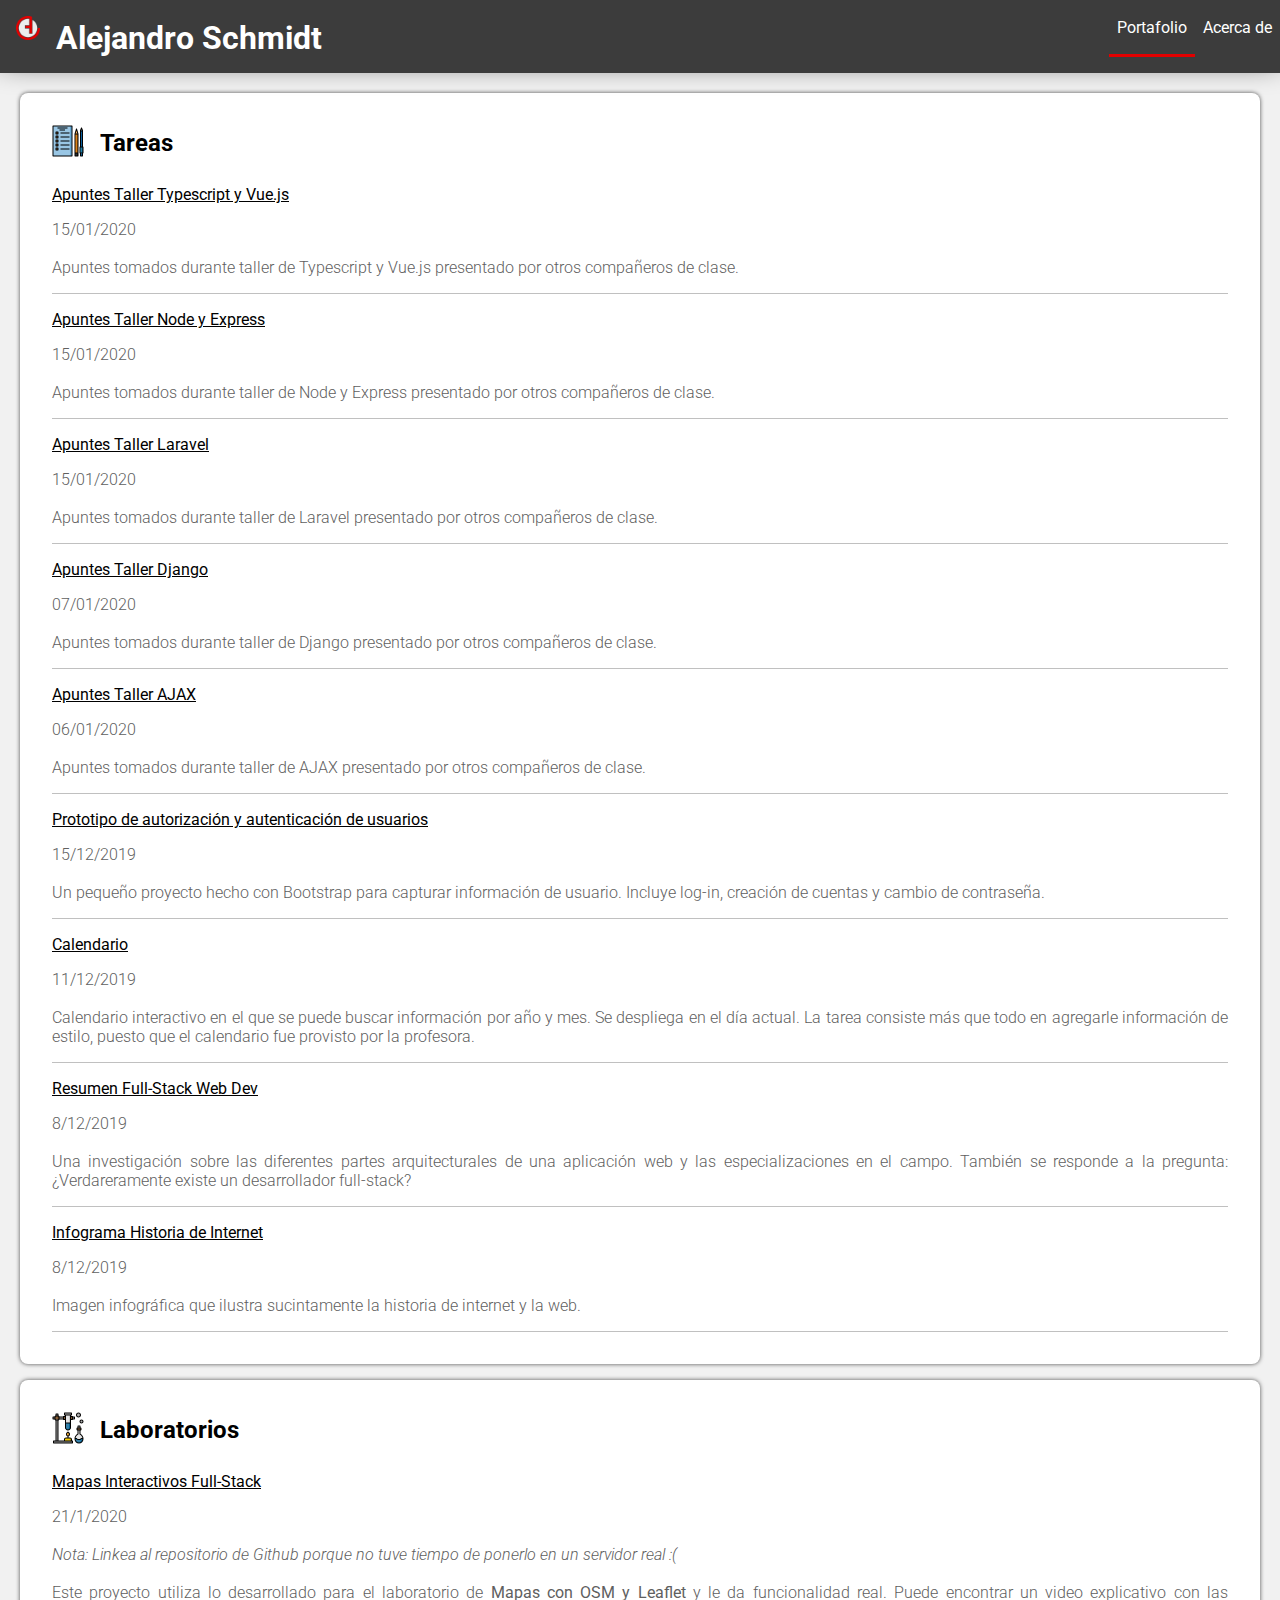
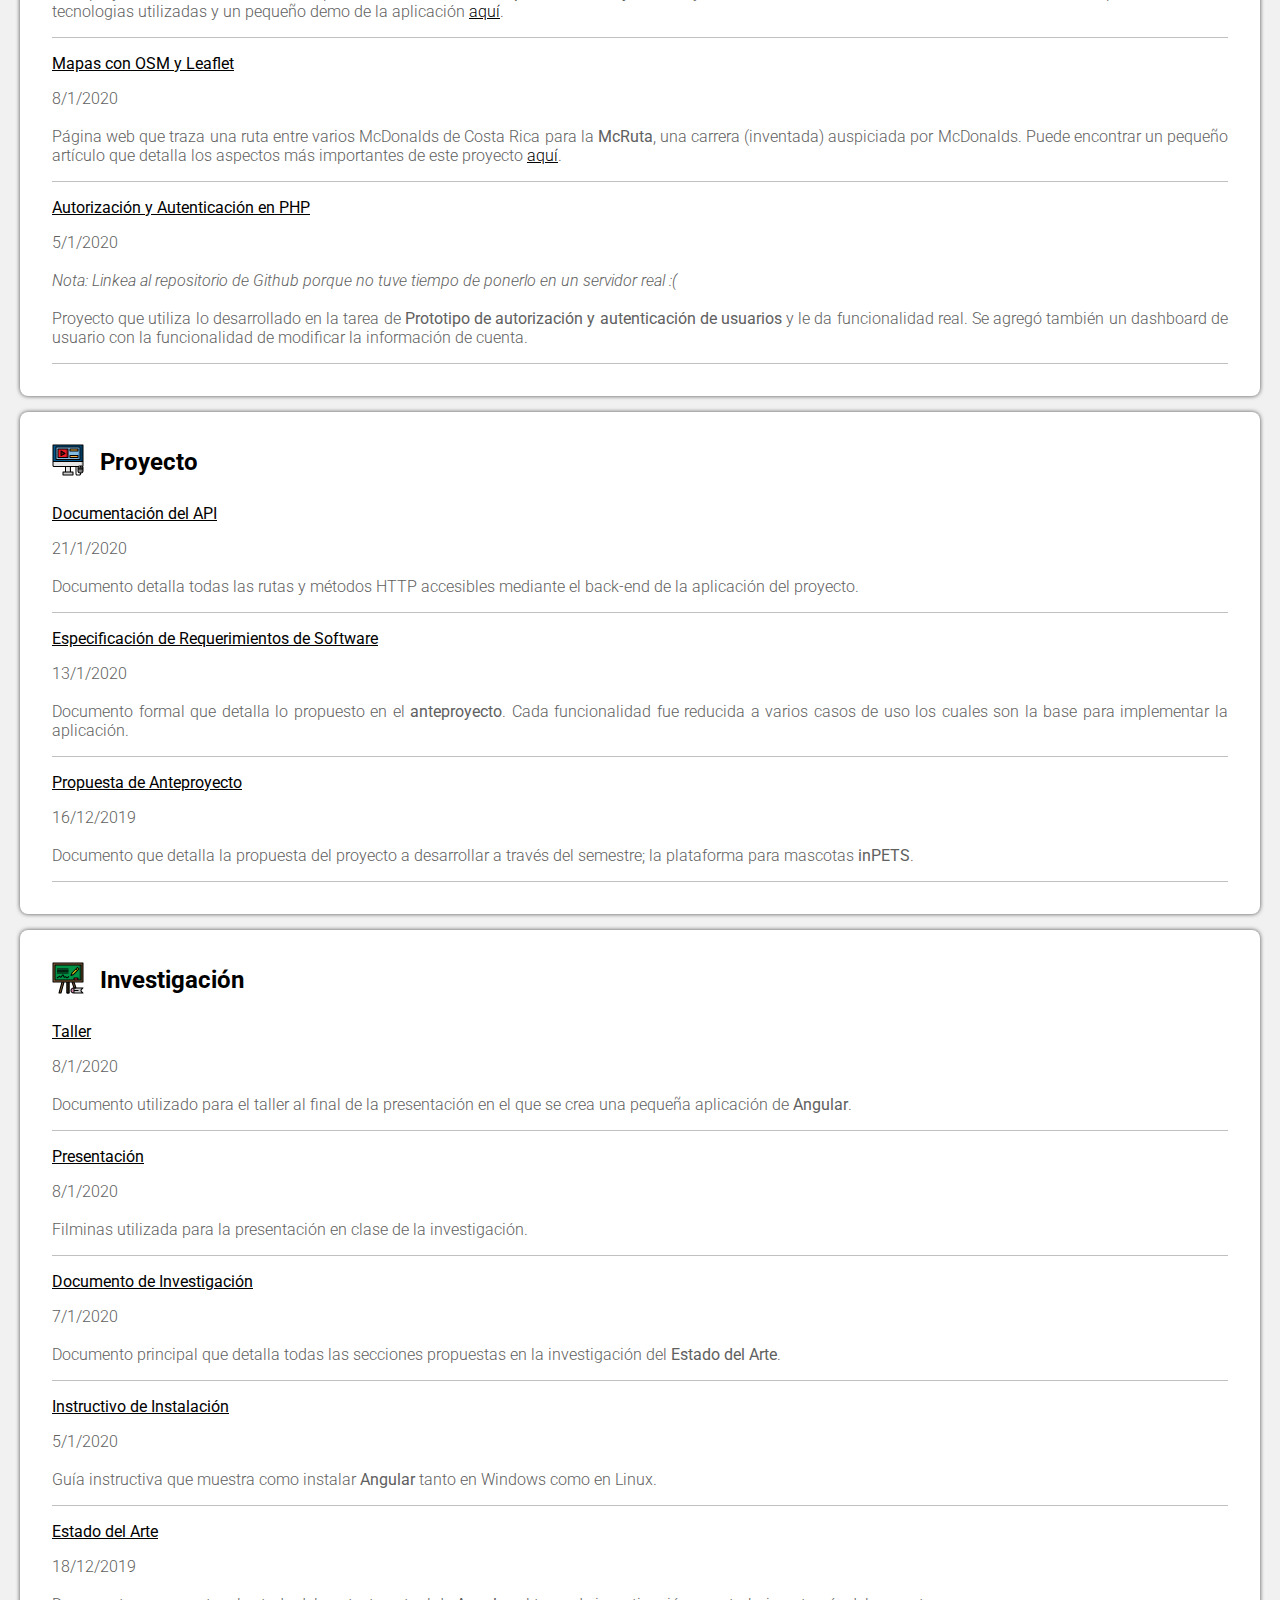
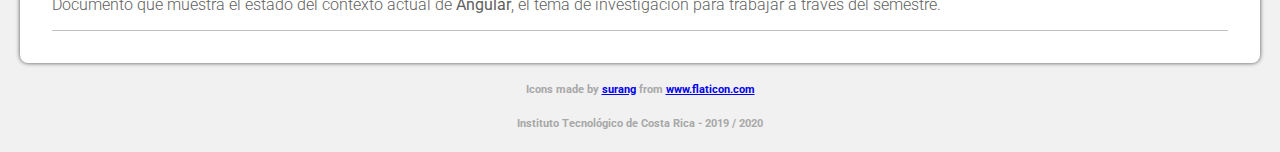
<file: index.html>
<!DOCTYPE HTML>
<html lang="es">
    <head>
        <title>Portafolio de Curso de Desarrollo Web</title>
        <meta charset="UTF-8">
        <meta name="viewport" content="width=device-width, initial-scale=1.0">
        <link rel="stylesheet" href="styles/main.css">
        <link rel="icon" type="image/x-icon" href="resources/short logo.png">
        <link rel="stylesheet" href="https://fonts.googleapis.com/css?family=Roboto:300,300i,400,500,700&display=swap">
        <script type="text/javascript" src="scripts/index.js"></script>
    </head>
    <body onload="toggle_name_visibility()" onresize="toggle_name_visibility()">
        <nav id="top-nav" class="top-nav">
            <ul>
                <li>
                    <img src="resources/short logo.png" alt="Alejandro Schmidt">
                </li>
                <li>
                    <h1 id="top-nav-title"></h1>
                </li>
                <li><a href="about.html">Acerca de</a></li>
                <li class="top-nav-active">
                    <a href="index.html">Portafolio</a>
                </li>
            </ul>
        </nav>
        <article class="portfolio-article">
            <section>
                <div>
                    <img src="resources/homework.svg" alt="Tareas"/>
                    <h2>Tareas</h2>
                </div>
                <ul>
                    <li>
                        <a href="resources/homework/Apuntes_Typescript_y_Vue_js.pdf">Apuntes Taller Typescript y Vue.js</a>
                        <p>
                            15/01/2020
                            <br><br>
                            Apuntes tomados durante taller de Typescript y Vue.js presentado por otros compañeros de clase.
                        </p>
                    </li>
                    <li>
                        <a href="resources/homework/Apuntes_Node_y_Express.pdf">Apuntes Taller Node y Express</a>
                        <p>
                            15/01/2020
                            <br><br>
                            Apuntes tomados durante taller de Node y Express presentado por otros compañeros de clase.
                        </p>
                    </li>
                    <li>
                        <a href="resources/homework/Apuntes_Laravel.pdf">Apuntes Taller Laravel</a>
                        <p>
                            15/01/2020
                            <br><br>
                            Apuntes tomados durante taller de Laravel presentado por otros compañeros de clase.
                        </p>
                    </li>
                    <li>
                        <a href="resources/homework/Apuntes_Django.pdf">Apuntes Taller Django</a>
                        <p>
                            07/01/2020
                            <br><br>
                            Apuntes tomados durante taller de Django presentado por otros compañeros de clase.
                        </p>
                    </li>
                    <li>
                        <a href="resources/homework/Apuntes_AJAX.pdf">Apuntes Taller AJAX</a>
                        <p>
                            06/01/2020
                            <br><br>
                            Apuntes tomados durante taller de AJAX presentado por otros compañeros de clase.
                        </p>
                    </li>
                    <li>
                        <a href="resources/homework/bootstrap-prototype/index.html">Prototipo de autorización y autenticación de usuarios</a>
                        <p>
                            15/12/2019
                            <br><br>
                            Un pequeño proyecto hecho con Bootstrap para capturar información de usuario. Incluye log-in, creación de cuentas y cambio de contraseña.
                        </p>
                    </li>
                    <li>
                        <a href="resources/homework/calendar/calendario.html">Calendario</a>
                        <p>
                            11/12/2019
                            <br><br>
                            Calendario interactivo en el que se puede buscar información por año y mes. Se despliega en el día actual. La tarea consiste más que todo en agregarle información de estilo, puesto que el calendario fue provisto por la profesora.
                        </p>
                    </li>
                    <li>
                        <a href="resources/homework/Tarea Full-Stack Web Dev.pdf">Resumen Full-Stack Web Dev</a>
                        <p>
                            8/12/2019
                            <br><br>
                            Una investigación sobre las diferentes partes arquitecturales de una aplicación web y las especializaciones en el campo. También se responde a la pregunta: ¿Verdareramente existe un desarrollador full-stack?
                        </p>
                    </li>
                    <li>
                        <a href="resources/homework/Infograma Internet.png">Infograma Historia de Internet</a>
                        <p>
                            8/12/2019
                            <br><br>
                            Imagen infográfica que ilustra sucintamente la historia de internet y la web.
                        </p>
                    </li>
                </ul>
            </section>
            <section>
                <div>
                    <img src="resources/laboratory.svg" alt="Laboratorios"/>
                    <h2>Laboratorios</h2>
                </div>
                <ul>
                    <li>
                        <a href="https://github.com/ajoscram/fullstack-lab">Mapas Interactivos Full-Stack</a>
                        <p>
                            21/1/2020
                            <br><br>
                            <i>Nota: Linkea al repositorio de Github porque no tuve tiempo de ponerlo en un servidor real :(</i>
                            <br><br>
                            Este proyecto utiliza lo desarrollado para el laboratorio de <b>Mapas con OSM y Leaflet</b> y le da funcionalidad real. Puede encontrar un video explicativo con las tecnologias utilizadas y un pequeño demo de la aplicación <a href="https://www.youtube.com/watch?v=gSM9RO4mIhQ">aquí</a>.
                        </p>
                    </li>
                    <li>
                        <a href="https://ajoscram.github.io/OSM-Lab/">Mapas con OSM y Leaflet</a>
                        <p>
                            8/1/2020
                            <br><br>
                            Página web que traza una ruta entre varios McDonalds de Costa Rica para la <b>McRuta</b>, una carrera (inventada) auspiciada por McDonalds. Puede encontrar un pequeño artículo que detalla los aspectos más importantes de este proyecto <a href="resources/labs/Informe_OSM.pdf">aquí</a>.
                        </p>
                    </li>
                    <li>
                        <a href="https://github.com/ajoscram/PHP-Lab">Autorización y Autenticación en PHP</a>
                        <p>
                            5/1/2020
                            <br><br>
                            <i>Nota: Linkea al repositorio de Github porque no tuve tiempo de ponerlo en un servidor real :(</i>
                            <br><br>
                            Proyecto que utiliza lo desarrollado en la tarea de <b>Prototipo de autorización y autenticación de usuarios</b> y le da funcionalidad real. Se agregó también un dashboard de usuario con la funcionalidad de modificar la información de cuenta. 
                        </p>
                    </li>
                </ul>
            </section>
            <section>
                <div>
                    <img src="resources/project.svg" alt="Proyecto"/>
                    <h2>Proyecto</h2>
                </div>
                <ul>
                    <li>
                        <a href="https://ajoscram.github.io/inpets-api/#/">Documentación del API</a>
                        <p>
                            21/1/2020
                            <br><br>
                            Documento detalla todas las rutas y métodos HTTP accesibles mediante el back-end de la aplicación del proyecto.
                        </p>
                    </li>
                    <li>
                        <a href="resources/project/SRS.pdf">Especificación de Requerimientos de Software</a>
                        <p>
                            13/1/2020
                            <br><br>
                            Documento formal que detalla lo propuesto en el <b>anteproyecto</b>. Cada funcionalidad fue reducida a varios casos de uso los cuales son la base para implementar la aplicación.
                        </p>
                    </li>
                    <li>
                        <a href="resources/project/Propuesta de Anteproyecto.pdf">Propuesta de Anteproyecto</a>
                        <p>
                            16/12/2019
                            <br><br>
                            Documento que detalla la propuesta del proyecto a desarrollar a través del semestre; la plataforma para mascotas <b>inPETS</b>.
                        </p>
                    </li>
                </ul>
            </section>
            <section>
                <div>
                    <img src="resources/investigation.svg" alt="Investigaciones"/>
                    <h2>Investigación</h2>
                </div>        
                <ul>
                    <li>
                        <a href="resources/investigation/TallerAngular.pdf">Taller</a>
                        <p>
                            8/1/2020
                            <br><br>
                            Documento utilizado para el taller al final de la presentación en el que se crea una pequeña aplicación de <b>Angular</b>.
                        </p>
                    </li>
                    <li>
                        <a href="resources/investigation/ExposiciónAngular.pdf">Presentación</a>
                        <p>
                            8/1/2020
                            <br><br>
                            Filminas utilizada para la presentación en clase de la investigación.
                        </p>
                    </li>
                    <li>
                        <a href="resources/investigation/InvestigaciónAngular.pdf">Documento de Investigación</a>
                        <p>
                            7/1/2020
                            <br><br>
                            Documento principal que detalla todas las secciones propuestas en la investigación del <b>Estado del Arte</b>.
                        </p>
                    </li>
                    <li>
                        <a href="resources/investigation/InstructivoInstalacionAngular.pdf">Instructivo de Instalación</a>
                        <p>
                            5/1/2020
                            <br><br>
                            Guía instructiva que muestra como instalar <b>Angular</b> tanto en Windows como en Linux.
                        </p>
                    </li>
                    <li>
                        <a href="resources/investigation/Estado del Arte.pdf">Estado del Arte</a>
                        <p>
                            18/12/2019
                            <br><br>
                            Documento que muestra el estado del contexto actual de <b>Angular</b>, el tema de investigación para trabajar a través del semestre.
                        </p>
                    </li>
                </ul>
            </section>
        </article>
        <footer>
            <h6>Icons made by <a href="https://www.flaticon.com/authors/surang" title="surang">surang</a> from <a href="https://www.flaticon.com/" title="Flaticon">www.flaticon.com</a></h6>
            <h6>Instituto Tecnológico de Costa Rica - 2019 / 2020</h6>
        </footer>
    </body>
</html>
</file>
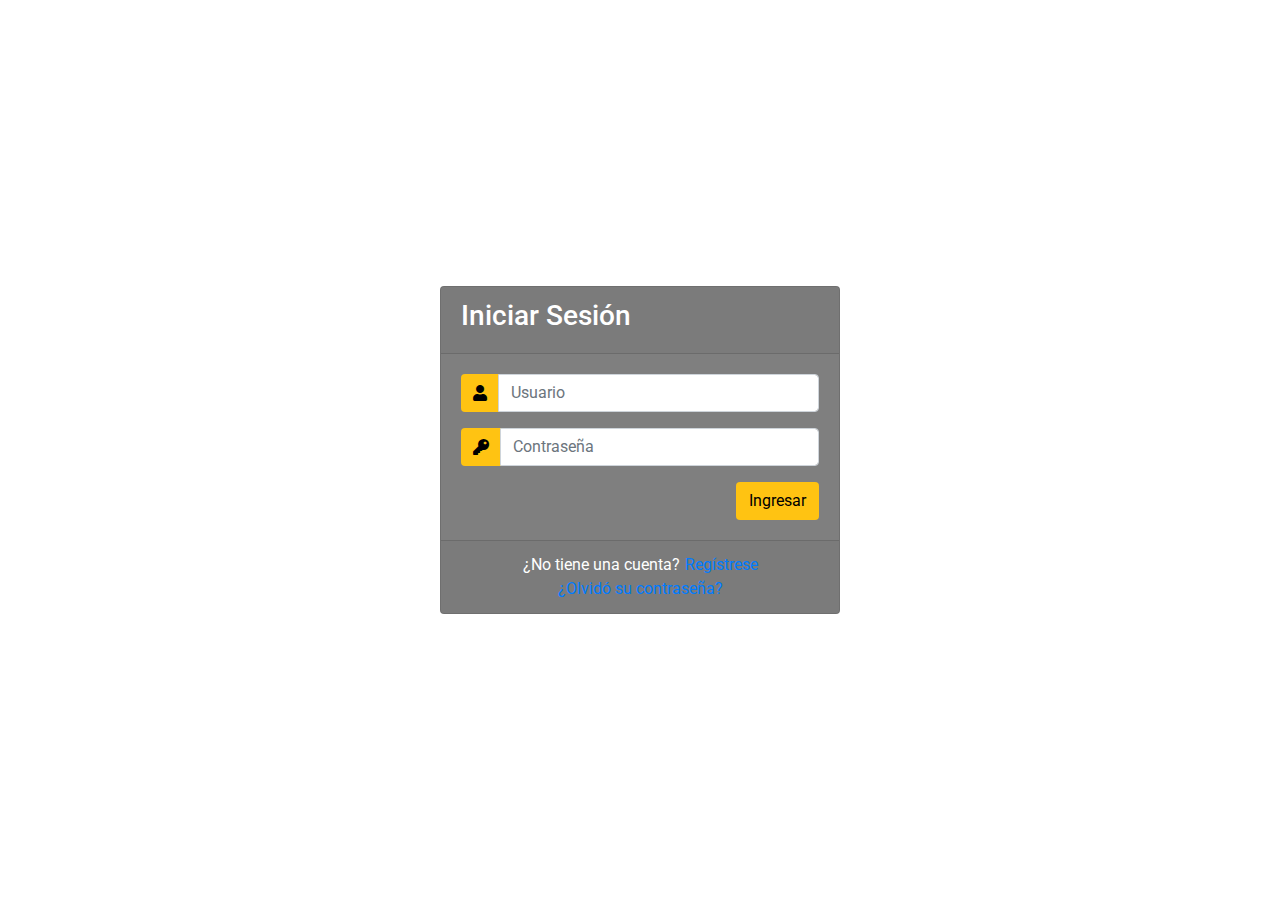
<file: resources/homework/bootstrap-prototype/index.html>
<!DOCTYPE html>
<html>
<head>
	<title>Prototipo Bootstrap</title>
    <link rel="stylesheet" href="//maxcdn.bootstrapcdn.com/bootstrap/4.1.1/css/bootstrap.min.css">
    <link rel="stylesheet" href="https://stackpath.bootstrapcdn.com/bootstrap/4.1.3/css/bootstrap.min.css">
	<link rel="stylesheet" href="https://use.fontawesome.com/releases/v5.3.1/css/all.css">
    <link rel="stylesheet" type="text/css" href="styles.css">
    <link rel="stylesheet" href="https://fonts.googleapis.com/css?family=Roboto:300,300i,400,500,700&display=swap">
    <script src="//maxcdn.bootstrapcdn.com/bootstrap/4.1.1/js/bootstrap.min.js"></script>
    <script src="//cdnjs.cloudflare.com/ajax/libs/jquery/3.2.1/jquery.min.js"></script>
</head>
<body>
    <div class="container">
        <div class="d-flex justify-content-center h-100">
            <div class="card">
                <div class="card-header">
                    <h3>Iniciar Sesión</h3>
                </div>
                <div class="card-body">
                    <form>
                        <div class="input-group form-group">
                            <div class="input-group-prepend">
                                <span class="input-group-text"><i class="fas fa-user"></i></span>
                            </div>
                            <input type="text" class="form-control" placeholder="Usuario">
                        </div>
                        <div class="input-group form-group">
                            <div class="input-group-prepend">
                                <span class="input-group-text"><i class="fas fa-key"></i></span>
                            </div>
                            <input type="password" class="form-control" placeholder="Contraseña">
                        </div>
                        <div class="form-group">
                            <input type="submit" value="Ingresar" class="btn float-right login_btn">
                        </div>
                    </form>
                </div>
                <div class="card-footer">
                    <div class="d-flex justify-content-center links">
                        ¿No tiene una cuenta?<a href="register.html">Regístrese</a>
                    </div>
                    <div class="d-flex justify-content-center">
                        <a href="retrieve-password.html">¿Olvidó su contraseña?</a>
                    </div>
                </div>
            </div>
        </div>
    </div>
</body>
</html>
</file>
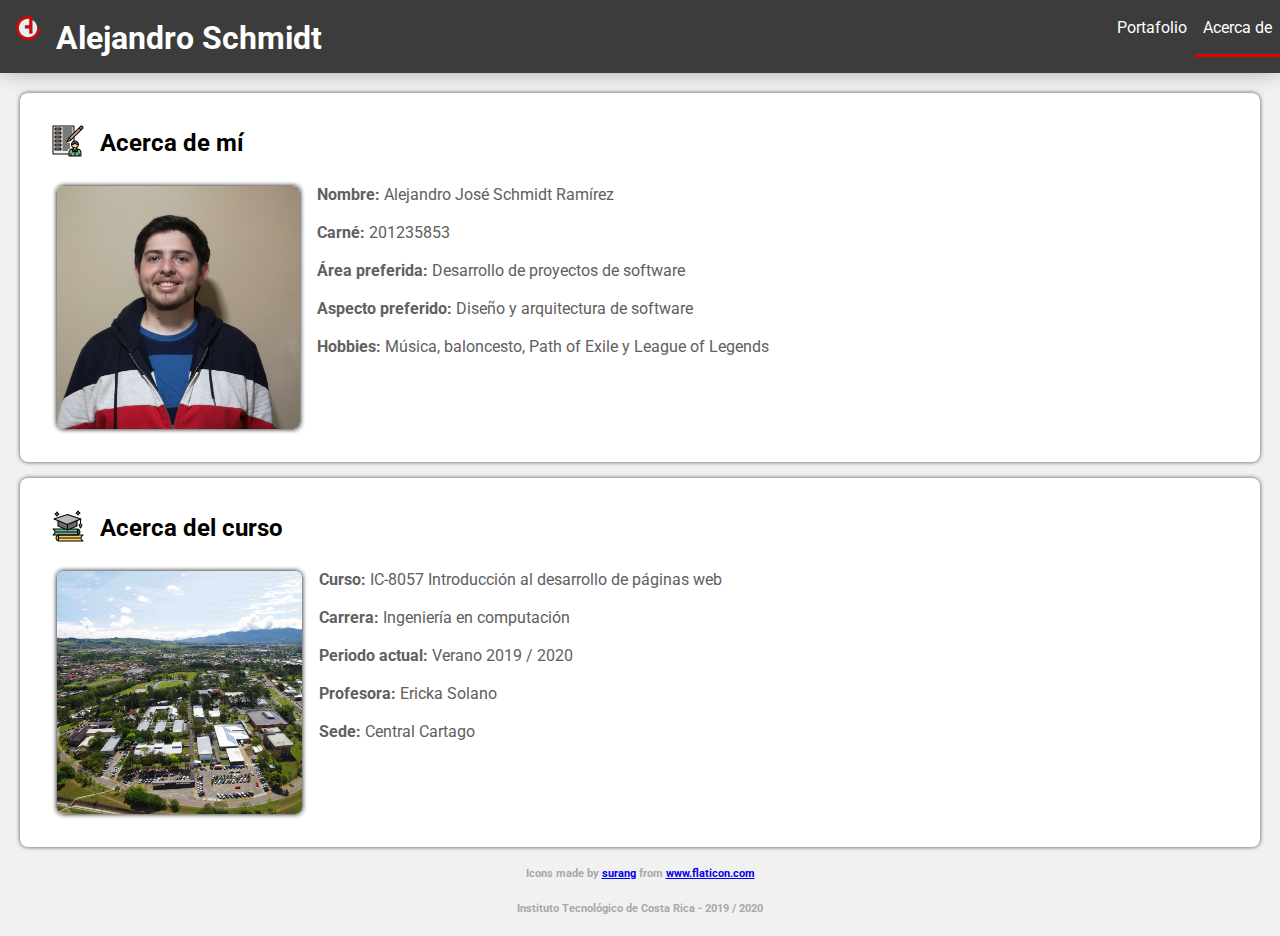
<file: about.html>
<!DOCTYPE HTML>
<html lang="es">
<head>
    <meta charset="UTF-8">
    <meta name="viewport" content="width=device-width, initial-scale=1.0">
    <title>Acerca de Portafolio</title>
    <link href="https://fonts.googleapis.com/css?family=Roboto:300,300i,400,500,700&display=swap" rel="stylesheet">
    <link rel="stylesheet" href="styles/main.css">
    <link rel="icon" type="image/x-icon" href="resources/short logo.png">
    <script type="text/javascript" src="scripts/index.js"></script>
</head>
<body onload="toggle_name_visibility()" onresize="toggle_name_visibility()">
    <nav id="top-nav" class="top-nav">
        <ul>
            <li>
                <img src="resources/short logo.png" alt="Alejandro Schmidt">
            </li>
            <li>
                <h1 id="top-nav-title"></h1>
            </li>
            <li class="top-nav-active"><a href="about.html">Acerca de</a></li>
            <li><a href="index.html">Portafolio</a></li>
        </ul>
    </nav>
    <article class="portfolio-article">
            <section>
                <div>
                    <img src="resources/about-me.svg" alt="Acerca de mí"/>
                    <h2>Acerca de mí</h2>
                </div>
                <div>
                    <img class="about-image" src="resources/photo-self.jpeg" alt="Este soy yo :)">
                    <p>
                        <b>Nombre: </b> Alejandro José Schmidt Ramírez
                        <br><br>
                        <b>Carné: </b>201235853
                        <br><br>
                        <b>Área preferida: </b> Desarrollo de proyectos de software
                        <br><br>
                        <b>Aspecto preferido: </b> Diseño y arquitectura de software
                        <br><br>
                        <b>Hobbies: </b> Música, baloncesto, Path of Exile y League of Legends
                    </p>
                </div>
            </section>
            <section>
                <div>
                    <img src="resources/about-course.svg" alt="Acerca del curso"/>
                    <h2>Acerca del curso</h2>
                </div>
                <div>
                        <img class="about-image" src="resources/photo-campus.jpg" alt="Campus del Tecnológico de Costa Rica">
                    <p>
                        <b>Curso: </b> IC-8057 Introducción al desarrollo de páginas web
                        <br><br>
                        <b>Carrera: </b>Ingeniería en computación
                        <br><br>
                        <b>Periodo actual: </b>Verano 2019 / 2020
                        <br><br>
                        <b>Profesora: </b>Ericka Solano
                        <br><br>
                        <b>Sede: </b>Central Cartago
                    </p>
                </div>
            </section>
        </article>

    <footer>
        <h6>Icons made by <a href="https://www.flaticon.com/authors/surang" title="surang">surang</a> from <a href="https://www.flaticon.com/" title="Flaticon">www.flaticon.com</a></h6>
        <h6>Instituto Tecnológico de Costa Rica - 2019 / 2020</h6>
    </footer>
</body>
</html>
</file>
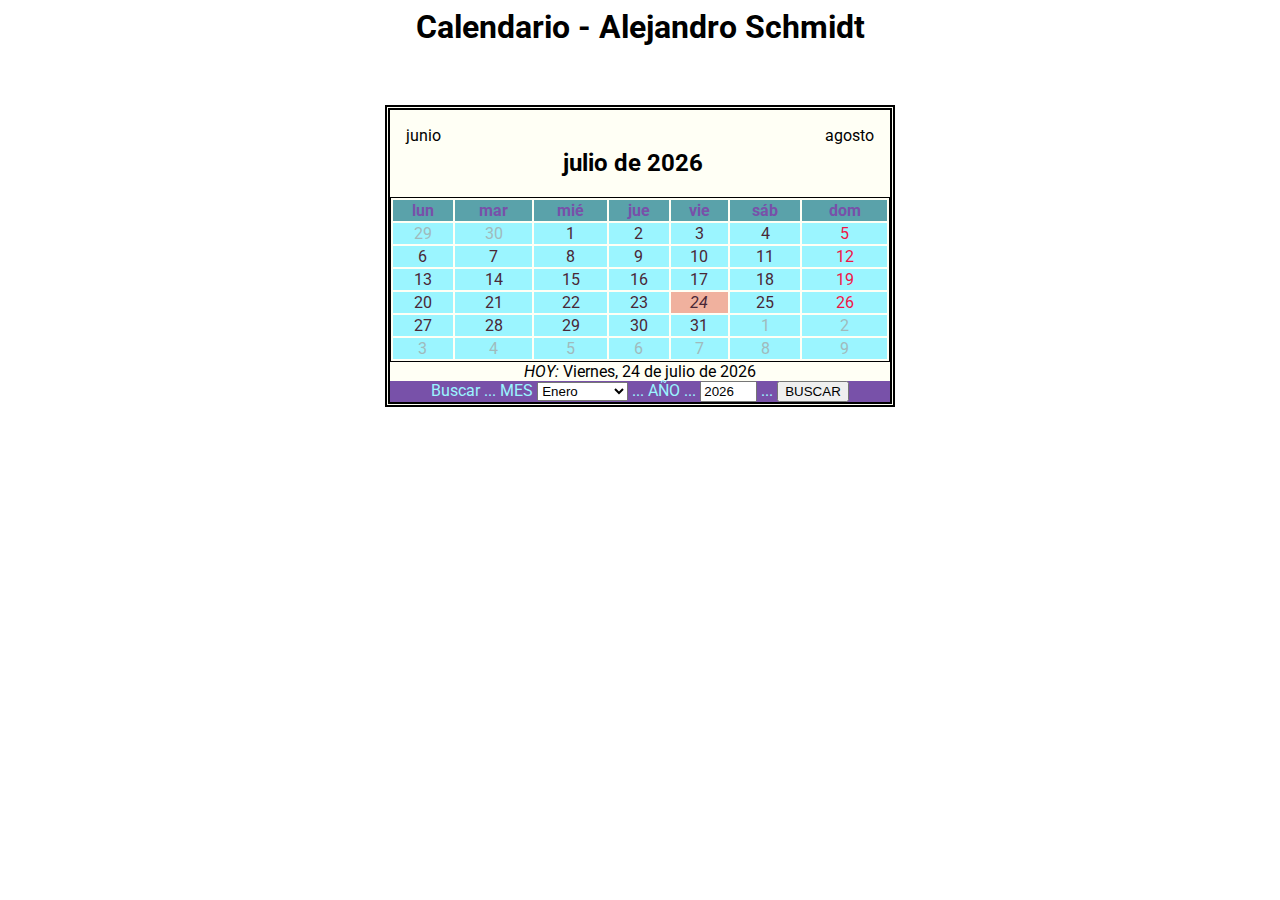
<file: resources/calendar/calendario.html>
<html>
    <head>
        <title>Calendario</title>
        <meta charset="UTF-8">
        <link href="https://fonts.googleapis.com/css?family=Roboto:300,300i,400,500,700&display=swap" rel="stylesheet">
        <link rel="stylesheet" type="text/css" href="calendario.css" media="all"/>
        <script type="text/javascript" src="calendario.js"></script>
    </head>
    <body>
        <h1>Calendario - Alejandro Schmidt</h1>
        <br/>
        <br/>
        <div id="widget">
            <div id="calendario">
                <div id="anterior" onclick="mesantes()"></div>
                <div id="posterior" onclick="mesdespues()"></div>
                <br>
                <h2 id="titulos"></h2>
            </div>
            <table id="diasc">
                <tr id="fila0"><th></th><th></th><th></th><th></th><th></th><th></th><th></th></tr>
                <tr id="fila1"><td></td><td></td><td></td><td></td><td></td><td></td><td></td></tr>
                <tr id="fila2"><td></td><td></td><td></td><td></td><td></td><td></td><td></td></tr>
                <tr id="fila3"><td></td><td></td><td></td><td></td><td></td><td></td><td></td></tr>
                <tr id="fila4"><td></td><td></td><td></td><td></td><td></td><td></td><td></td></tr>
                <tr id="fila5"><td></td><td></td><td></td><td></td><td></td><td></td><td></td></tr>
                <tr id="fila6"><td></td><td></td><td></td><td></td><td></td><td></td><td></td></tr>
            </table>
            <div id="fechaactual"><i onclick="actualizar()">HOY: </i></div>
            <div id="buscafecha">
                <form action="#" name="buscar">
                    <p>Buscar ... MES
                        <select name="buscames">
                            <option value="0">Enero</option>
                            <option value="1">Febrero</option>
                            <option value="2">Marzo</option>
                            <option value="3">Abril</option>
                            <option value="4">Mayo</option>
                            <option value="5">Junio</option>
                            <option value="6">Julio</option>
                            <option value="7">Agosto</option>
                            <option value="8">Septiembre</option>
                            <option value="9">Octubre</option>
                            <option value="10">Noviembre</option>
                            <option value="11">Diciembre</option>
                        </select>
                        ... AÑO ...
                        <input type="text" name="buscaanno" maxlength="4" size="4"/>
                        ...
                        <input type="button" value="BUSCAR" onclick="mifecha()"/>
                    </p>
                </form>
            </div>
        </div>
    </body>
</html>
</file>
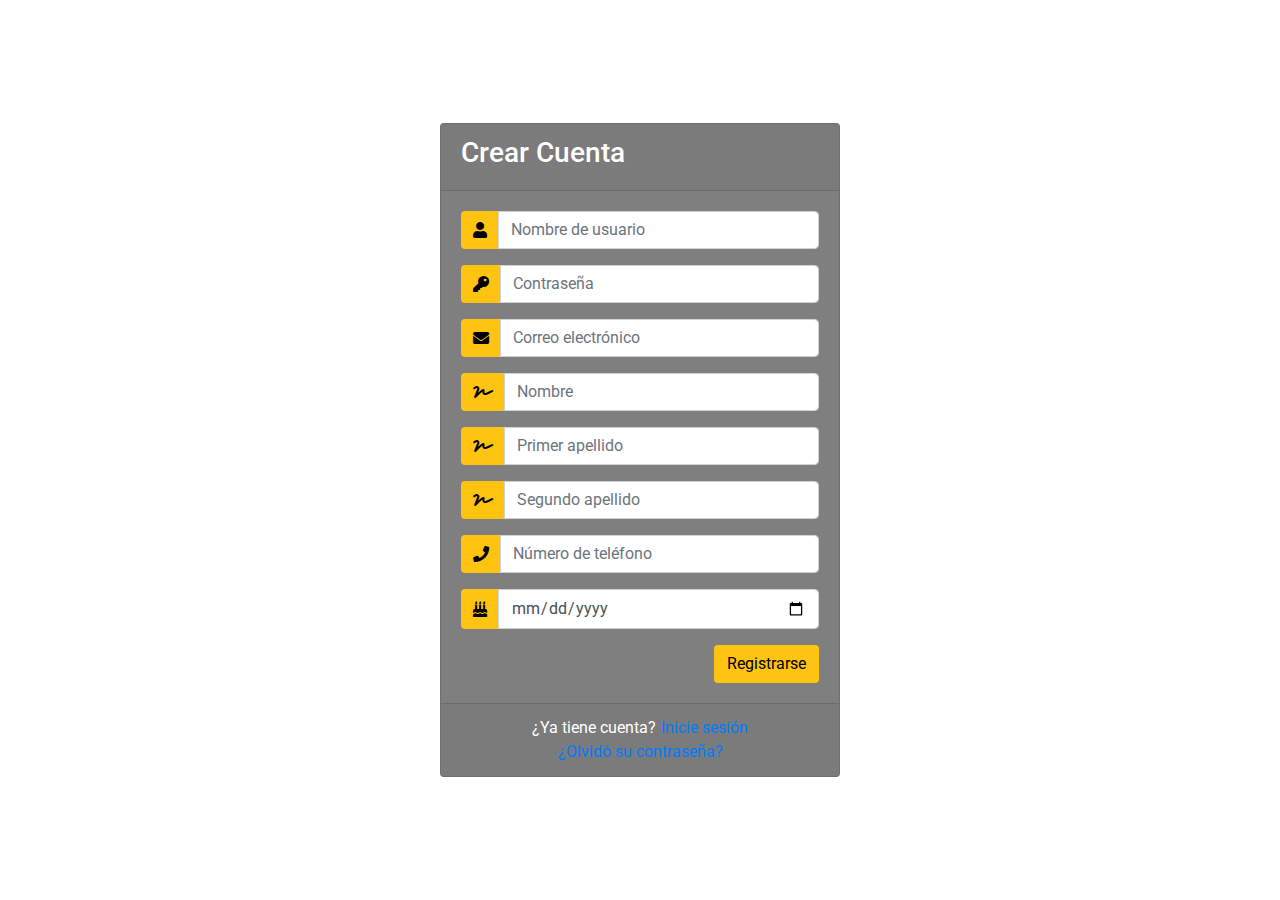
<file: resources/homework/bootstrap-prototype/register.html>
<!DOCTYPE html>
<html>
<head>
	<title>Prototipo Bootstrap</title>
    <link rel="stylesheet" href="//maxcdn.bootstrapcdn.com/bootstrap/4.1.1/css/bootstrap.min.css">
    <link rel="stylesheet" href="https://stackpath.bootstrapcdn.com/bootstrap/4.1.3/css/bootstrap.min.css">
	<link rel="stylesheet" href="https://use.fontawesome.com/releases/v5.3.1/css/all.css">
    <link rel="stylesheet" type="text/css" href="styles.css">
    <link rel="stylesheet" href="https://fonts.googleapis.com/css?family=Roboto:300,300i,400,500,700&display=swap">
    <script src="//maxcdn.bootstrapcdn.com/bootstrap/4.1.1/js/bootstrap.min.js"></script>
    <script src="//cdnjs.cloudflare.com/ajax/libs/jquery/3.2.1/jquery.min.js"></script>
</head>
<body>
    <div class="container">
        <div class="d-flex justify-content-center h-100">
            <div class="card">
                <div class="card-header">
                    <h3>Crear Cuenta</h3>
                </div>
                <div class="card-body">
                    <form>
                        <div class="input-group form-group">
                            <div class="input-group-prepend">
                                <span class="input-group-text"><i class="fas fa-user"></i></span>
                            </div>
                            <input type="text" class="form-control" placeholder="Nombre de usuario">
                        </div>
                        <div class="input-group form-group">
                            <div class="input-group-prepend">
                                <span class="input-group-text"><i class="fas fa-key"></i></span>
                            </div>
                            <input type="password" class="form-control" placeholder="Contraseña">
                        </div>
                        <div class="input-group form-group">
                            <div class="input-group-prepend">
                                <span class="input-group-text"><i class="fas fa-envelope"></i></span>
                            </div>
                            <input type="text" class="form-control" placeholder="Correo electrónico">
                        </div>
                        <div class="input-group form-group">
                            <div class="input-group-prepend">
                                <span class="input-group-text"><i class="fas fa-signature"></i></span>
                            </div>
                            <input type="text" class="form-control" placeholder="Nombre">
                        </div>
                        <div class="input-group form-group">
                            <div class="input-group-prepend">
                                <span class="input-group-text"><i class="fas fa-signature"></i></span>
                            </div>
                            <input type="text" class="form-control" placeholder="Primer apellido">
                        </div>
                        <div class="input-group form-group">
                            <div class="input-group-prepend">
                                <span class="input-group-text"><i class="fas fa-signature"></i></span>
                            </div>
                            <input type="text" class="form-control" placeholder="Segundo apellido">
                        </div>
                        <div class="input-group form-group">
                            <div class="input-group-prepend">
                                <span class="input-group-text"><i class="fas fa-phone"></i></span>
                            </div>
                            <input type="text" class="form-control" placeholder="Número de teléfono">
                        </div>
                        <div class="input-group form-group">
                            <div class="input-group-prepend">
                                <span class="input-group-text"><i class="fas fa-birthday-cake"></i></span>
                            </div>
                            <input type="date" class="form-control">
                        </div>
                        <div class="form-group">
                            <input type="submit" value="Registrarse" class="btn float-right login_btn">
                        </div>
                    </form>
                </div>
                <div class="card-footer">
                    <div class="d-flex justify-content-center links">
                        ¿Ya tiene cuenta?<a href="index.html">Inicie sesión</a>
                    </div>
                    <div class="d-flex justify-content-center">
                        <a href="retrieve-password.html">¿Olvidó su contraseña?</a>
                    </div>
                </div>
            </div>
        </div>
    </div>
</body>
</html>
</file>
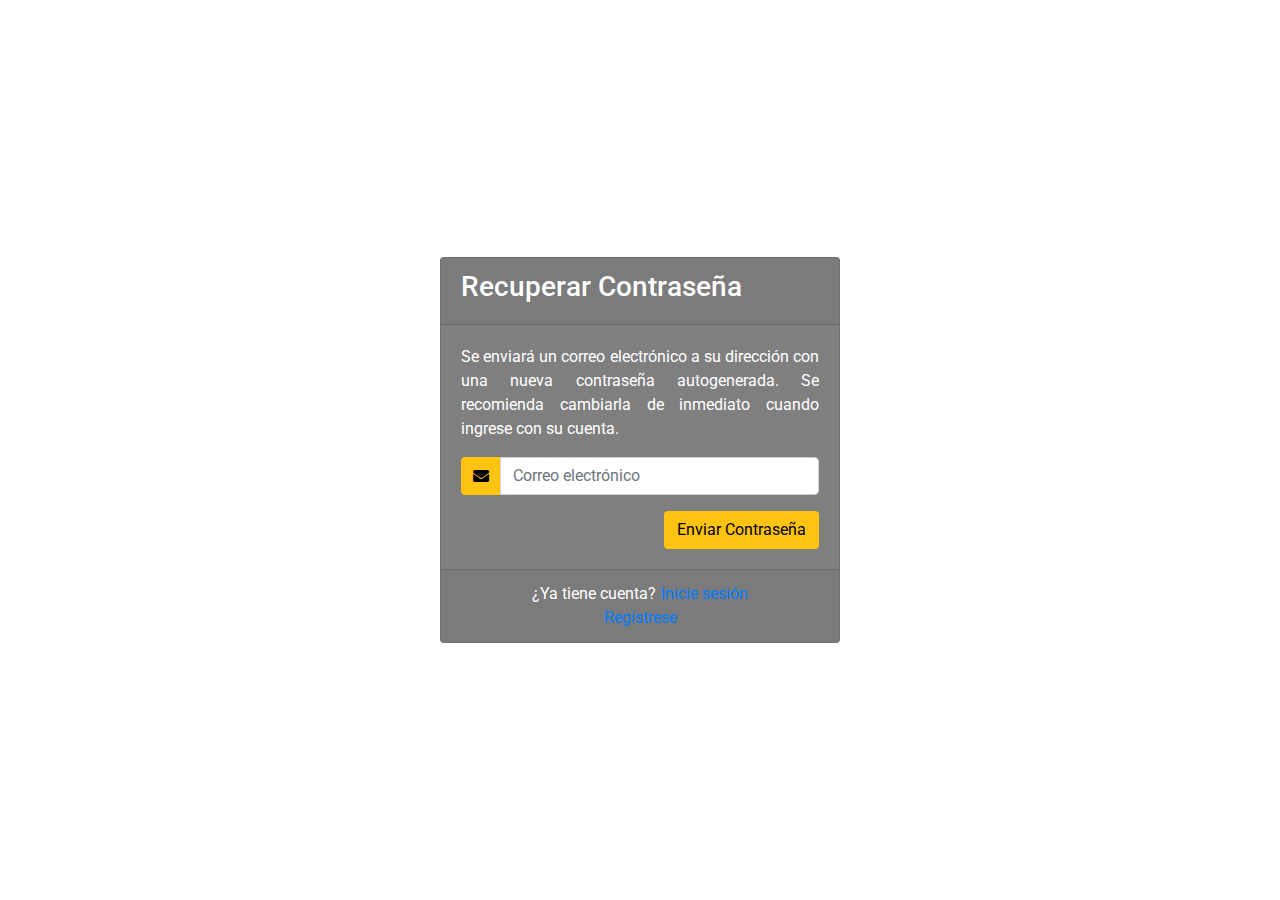
<file: resources/homework/bootstrap-prototype/retrieve-password.html>
<!DOCTYPE html>
<html>
<head>
	<title>Prototipo Bootstrap</title>
    <link rel="stylesheet" href="//maxcdn.bootstrapcdn.com/bootstrap/4.1.1/css/bootstrap.min.css">
    <link rel="stylesheet" href="https://stackpath.bootstrapcdn.com/bootstrap/4.1.3/css/bootstrap.min.css">
	<link rel="stylesheet" href="https://use.fontawesome.com/releases/v5.3.1/css/all.css">
    <link rel="stylesheet" type="text/css" href="styles.css">
    <link rel="stylesheet" href="https://fonts.googleapis.com/css?family=Roboto:300,300i,400,500,700&display=swap">
    <script src="//maxcdn.bootstrapcdn.com/bootstrap/4.1.1/js/bootstrap.min.js"></script>
    <script src="//cdnjs.cloudflare.com/ajax/libs/jquery/3.2.1/jquery.min.js"></script>
</head>
<body>
    <div class="container">
        <div class="d-flex justify-content-center h-100">
            <div class="card">
                <div class="card-header">
                    <h3>Recuperar Contraseña</h3>
                </div>
                <div class="card-body">
                    <form>
                        <div class="info-message">
                            <p>Se enviará un correo electrónico a su dirección con una nueva contraseña autogenerada. Se recomienda cambiarla de inmediato cuando ingrese con su cuenta.</p>
                        </div>
                        <div class="input-group form-group">
                            <div class="input-group-prepend">
                                <span class="input-group-text"><i class="fas fa-envelope"></i></span>
                            </div>
                            <input type="text" class="form-control" placeholder="Correo electrónico">
                        </div>
                        <div class="form-group">
                            <input type="submit" value="Enviar Contraseña" class="btn float-right login_btn">
                        </div>
                    </form>
                </div>
                <div class="card-footer">
                    <div class="d-flex justify-content-center links">
                        ¿Ya tiene cuenta?<a href="index.html">Inicie sesión</a>
                    </div>
                    <div class="d-flex justify-content-center">
                        <a href="register.html">Regístrese</a>
                    </div>
                </div>
            </div>
        </div>
    </div>
</body>
</html>
</file>
<file: styles/main.css>
body{
    background-color: #f1f1f1;
    padding: 0;
    margin: 0;
    font-size: 100%;
    font-family: 'Roboto', sans-serif;
    overflow-y:scroll;
}

.top-nav{
    margin: 0;
    position: sticky;
    top: 0;
    box-shadow: 0px -1em 2em #000000;
}

.top-nav ul{
    margin: 0;
    padding: 0;
    list-style-type: none;
    overflow: hidden;
    background-color: #3c3c3c;
    width: 100%;
}

.top-nav ul li h1{
    float: left;
    color: #FFFFFF;
    text-align: center;
    display: block;
    margin: 0;
    padding-top: 0.6em;
    padding-bottom: 0.5em;
}

.top-nav ul li img{
    float: left;
    display: block;
    height: 1.5em;
    padding: 1em;
}

.top-nav ul li a{
    float: right;
    height: 100%;
    color: #FFFFFF;
    font-size: 1em;
    text-align: center;
    text-decoration: none;
    display: block;
    padding-top: 1.1em;
    padding-bottom: 1.1em;
    padding-left: 0.5em;
    padding-right: 0.5em;
    transition: background-color 0.25s;
}

.top-nav ul li a:hover{
    background-color: #e30000;
    border-bottom: 3px solid #e30000;
}

.top-nav-active a{
    border-bottom: 3px solid #e30000;
}

.portfolio-article{
    padding: 0.25em;
}

.portfolio-article section{
    background-color: #ffffff;
    border-radius: 0.5em;
    padding-left: 2em;
    padding-right: 2em;
    padding-top: 1em;
    padding-bottom: 1em;
    box-shadow: 0 0 0.25em #4d4d4d;
    margin: 1em;
}

.portfolio-article section div{
    overflow: hidden;
    margin: 0;
    padding: 0;
}

.portfolio-article section div img{
    display: block;
    float: left;
    height: 2em;
    padding-top: 1em;
    padding-right: 1em;
}

.portfolio-article section div img.about-image{
    height: 15.2em;
    padding: 0;
    margin-top: 1em;
    margin-right: 1em;
    margin-bottom: 1em;
    margin-left: 0.25em;
    border-radius: 0.5em;
    box-shadow: 0 0 0.25em #4d4d4d;
    border: 1px solid #8f8f8f;
}

.portfolio-article section div p{
    display: block;
    float: left;
    color: #606060;
    font-weight: 400;
}

.portfolio-article section div h2{
    display: block;
    float: left;
    margin-bottom: 0.5em;
}

.portfolio-article section ul{
    padding-left: 0;
    padding-right: 0;
}

.portfolio-article section ul li{
    list-style-type: none;
}

.portfolio-article section ul li a{
    color: #000000;
    transition: color 0.25s;
}

.portfolio-article section ul li a:hover{
    color: #e30000;
}

.portfolio-article section ul li p{
    text-align: justify;
    font-weight: 300;
    padding-bottom: 1em;
    color: #606060;
    border-bottom: 1px solid #c0c0c0;
}

footer h6{
    color: #a8a8a8;
    text-align: center;
    margin: 0 auto;
    margin-bottom: 2em;
}
</file>
<file: resources/homework/bootstrap-prototype/styles.css>
html, body{
    background-color: #ffffff;
    height: 100%;
    font-family: 'Roboto', sans-serif;
}

.container{
    height: 100%;
    align-content: center;
}

.card{
    height: auto;
    margin-top: auto;
    margin-bottom: auto;
    width: 400px;
    background-color: rgba(0,0,0,0.5) !important;
}

.card-header h3{
    color: white;
}

.input-group-prepend span{
    width: auto;
    background-color: #FFC312;
    color: black;
    border:0 !important;
}

input:focus{
    outline: 0 0 0 0  !important;
    box-shadow: 0 0 0 0 !important;
}

.login_btn{
    color: black;
    background-color: #FFC312;
    width: auto;
}

.login_btn:hover{
    color: black;
    background-color: white;
}

.links{
    color: white;
}

.links a{
    margin-left: 5px;
}

.info-message p{
    text-align: justify;
    color: #ffffff
}
</file>
<file: resources/calendar/calendario.css>
body{
    font-family: 'Roboto', sans-serif;
}

h1{
    text-align: center;
}

#widget{
    border: 5px double black;
    margin: auto;
    width: 500px;
    background-color: #fffff5;
}

#calendario{
    overflow: hidden;
    margin: 0;
    padding: 0;
}

#anterior{
    display: block;
    float: left;
    margin: auto;
    padding: 1em;
}

#posterior{
    display: block;
    float: right;
    margin: auto;
    padding: 1em;
}

#titulos{
    text-align: center;
}

#fila0 th{
    background-color: #5aa2aa;
    color: #7851a9;
}

#diasc{
    width: 100%;
    border: 1px solid black;
}

#fechaactual{
    text-align: center;
}

form{
    margin:0;
    text-align: center;
    background-color: #7851a9;
    color: #9bf5ff;
}

form p{
    margin: 0;
}

#diasc tr{
    text-align: center;
}
</file>
